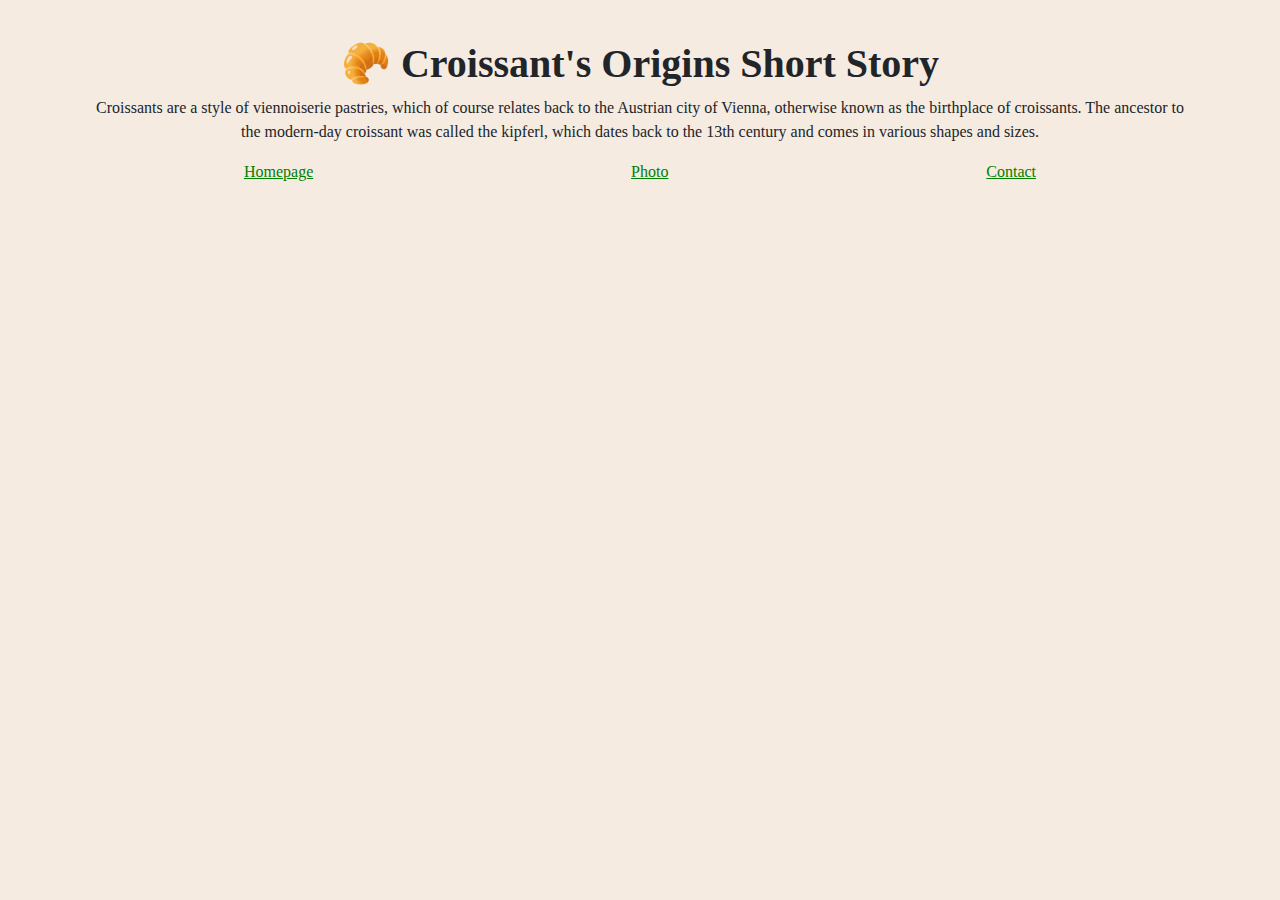
<file: index.html>
<!DOCTYPE html>
<html lang="en">
  <head>
    <meta charset="UTF-8" />
    <meta
      name="description"
      content="A short descriptive page on the origins of Croissants."
    />
    <meta name="viewport" content="width=device-width, initial-scale=1.0" />
    <link
      rel="stylesheet"
      href="https://cdn.jsdelivr.net/npm/bootstrap@4.3.1/dist/css/bootstrap.min.css"
      integrity="sha384-ggOyR0iXCbMQv3Xipma34MD+dH/1fQ784/j6cY/iJTQUOhcWr7x9JvoRxT2MZw1T"
      crossorigin="anonymous"
    />
    <link rel="stylesheet" href="/src/styles.css" />
    <title>Croissants for beginners - The Croissant Life</title>
  </head>
  <body>
    <div class="container">
      <h1>🥐 Croissant's Origins Short Story</h1>
      <p>
        Croissants are a style of viennoiserie pastries, which of course relates
        back to the Austrian city of Vienna, otherwise known as the birthplace
        of croissants. The ancestor to the modern-day croissant was called the
        kipferl, which dates back to the 13th century and comes in various
        shapes and sizes.
      </p>

      <div class="d-flex justify-content-around">
        <a href="/" title="Croissant description Page"> Homepage</a>
        <div class="d-flex justify-content-around">
          <a href="/photo.html" title="Croissant Photo Page">Photo</a>
        </div>
        <div class="d-flex justify-content-around">
          <a href="/contact.html" title="Contact Page">Contact</a>
        </div>
      </div>
    </div>
  </body>
</html>
</file>
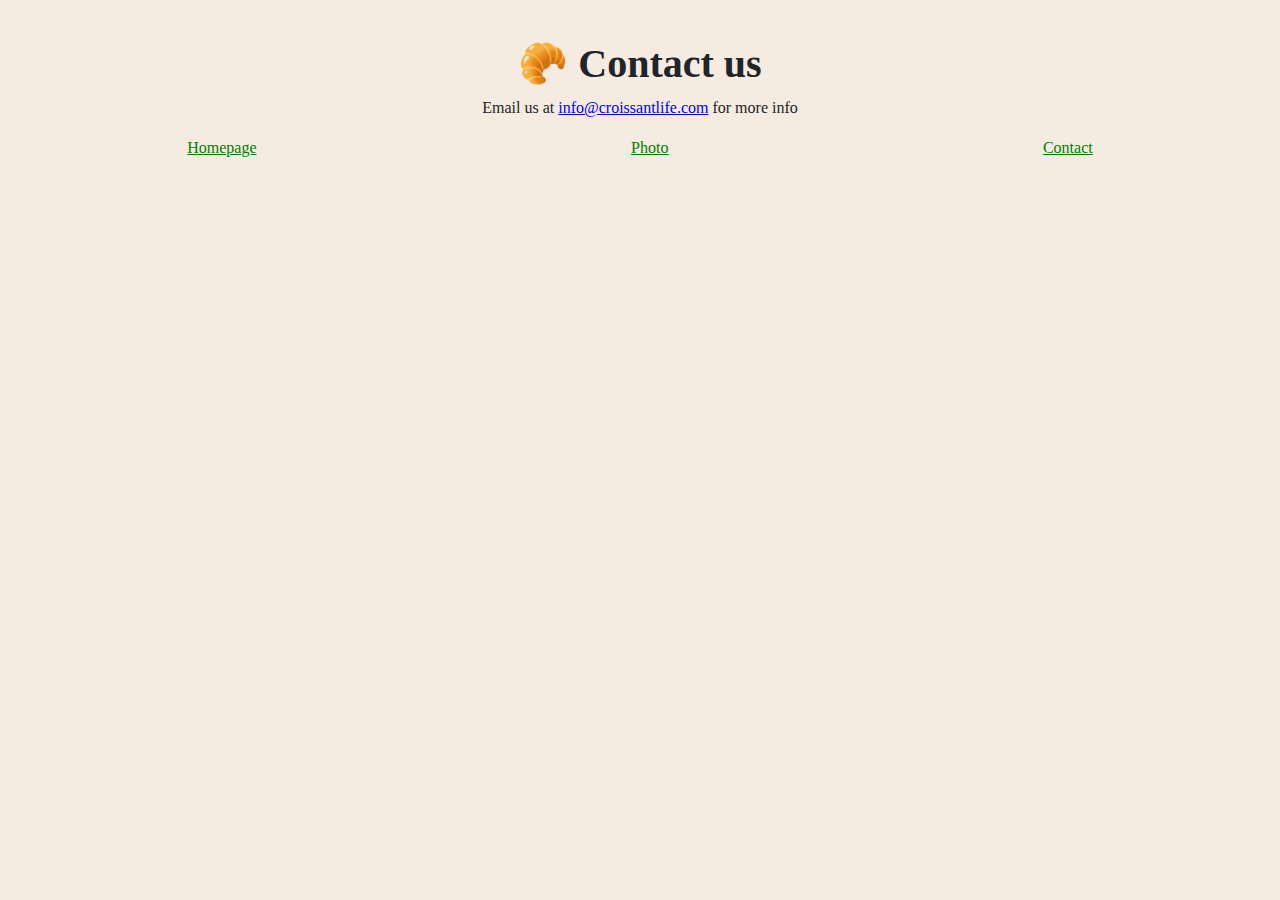
<file: contact.html>
<!DOCTYPE html>
<html lang="en">
  <head>
    <meta charset="UTF-8" />
    <meta
      name="description"
      content="Contact page for some delicious croissants and more knowledge on this delicious pastry"
    />
    <meta name="viewport" content="width=device-width, initial-scale=1.0" />
    <link
      rel="stylesheet"
      href="https://cdn.jsdelivr.net/npm/bootstrap@4.3.1/dist/css/bootstrap.min.css"
      integrity="sha384-ggOyR0iXCbMQv3Xipma34MD+dH/1fQ784/j6cY/iJTQUOhcWr7x9JvoRxT2MZw1T"
      crossorigin="anonymous"
    />
    <link rel="stylesheet" href="/src/styles.css" />
    <title>contact</title>
  </head>
  <body>
    <h1>🥐 Contact us</h1>

    <p>
      Email us at
      <a href="mailto:info@croissantlife.com" class="email-link"
        >info@croissantlife.com</a
      >
      for more info
    </p>

    <div class="d-flex justify-content-around">
      <a href="/"> Homepage</a>
      <div class="d-flex justify-content-around">
        <a href="/photo.html">Photo</a>
      </div>
      <div class="d-flex justify-content-around">
        <a href="/contact.html">Contact</a>
      </div>
    </div>
  </body>
</html>
</file>
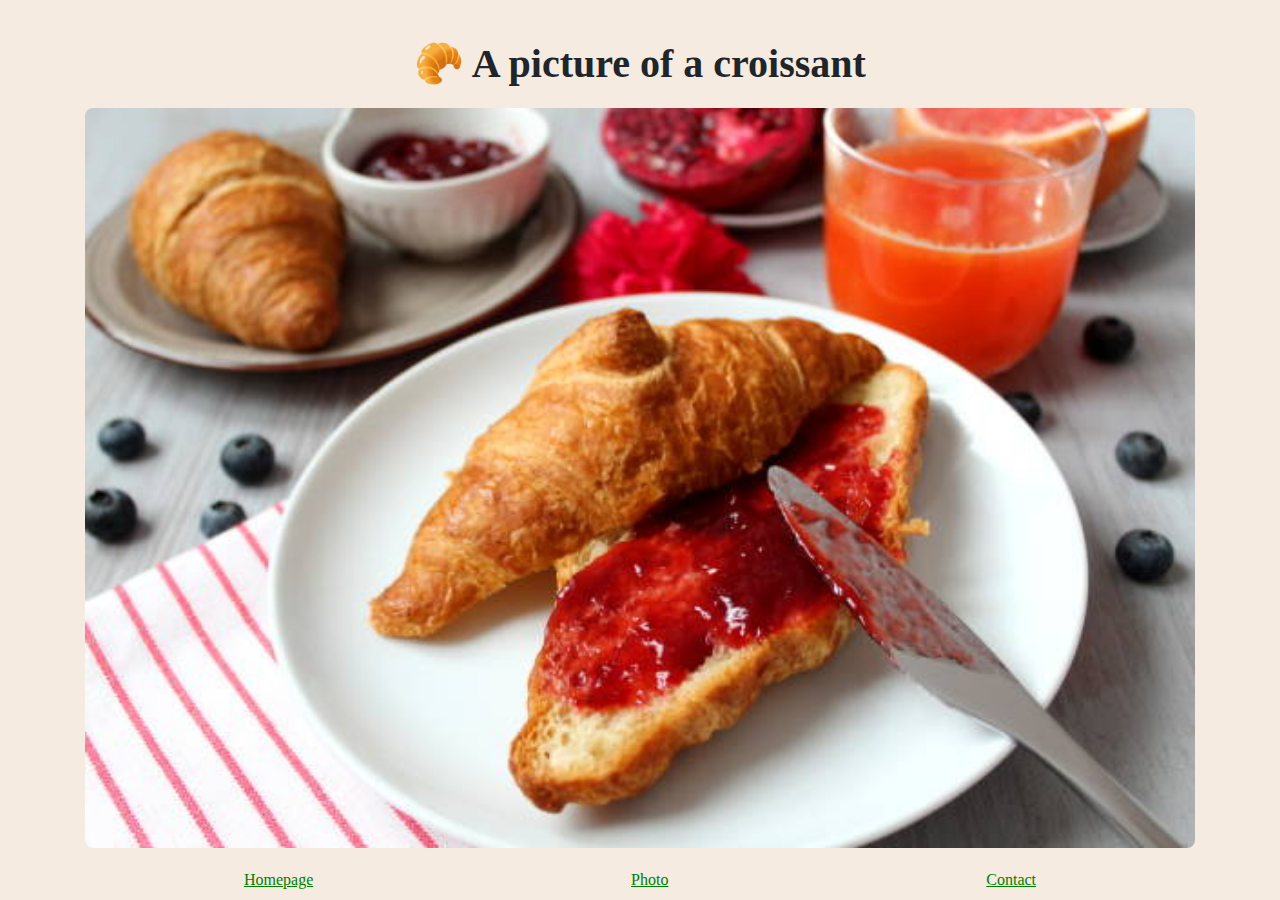
<file: photo.html>
<!DOCTYPE html>
<html lang="en">
  <head>
    <meta charset="UTF-8" />
    <meta name="viewport" content="width=device-width, initial-scale=1.0" />
    <link
      rel="stylesheet"
      href="https://cdn.jsdelivr.net/npm/bootstrap@4.3.1/dist/css/bootstrap.min.css"
      integrity="sha384-ggOyR0iXCbMQv3Xipma34MD+dH/1fQ784/j6cY/iJTQUOhcWr7x9JvoRxT2MZw1T"
      crossorigin="anonymous"
    />
    <link rel="stylesheet" href="/src/styles.css" />
    <title>Croissant Photo</title>
  </head>
  <body>
    <div class="container">
      <h1>🥐 A picture of a croissant</h1>
      <img src="/src/croissant.jpg" class="croissant-photo" alt="#" />

      <div class="d-flex justify-content-around mb-20">
        <a href="/"> Homepage</a>

        <div class="d-flex justify-content-around mb-20">
          <a href="/photo.html">Photo</a>
        </div>

        <div class="d-flex justify-content-around mb-20">
          <a href="/contact.html">Contact</a>
        </div>
      </div>
    </div>
  </body>
</html>
</file>
<file: src/styles.css>
body {
  background: #f5ebe0;
  font-family: Georgia, "Times New Roman", Times, serif;
}

h1 {
  text-align: center;
  font-weight: bold;
  margin-top: 40px;
}
p {
  text-align: center;
}

a {
  text-decoration: underline;
  color: green;
}
a .hover {
  text-decoration: none;
}

img {
  border-radius: 5px;
  width: 100%;
  height: auto;
  margin: 30px;
}

.email-link {
  color: blue;
}

.croissant-photo {
  max-width: 100%;
  border-radius: 8px;
  display: block;
  margin: 20px 0;
}
</file>
